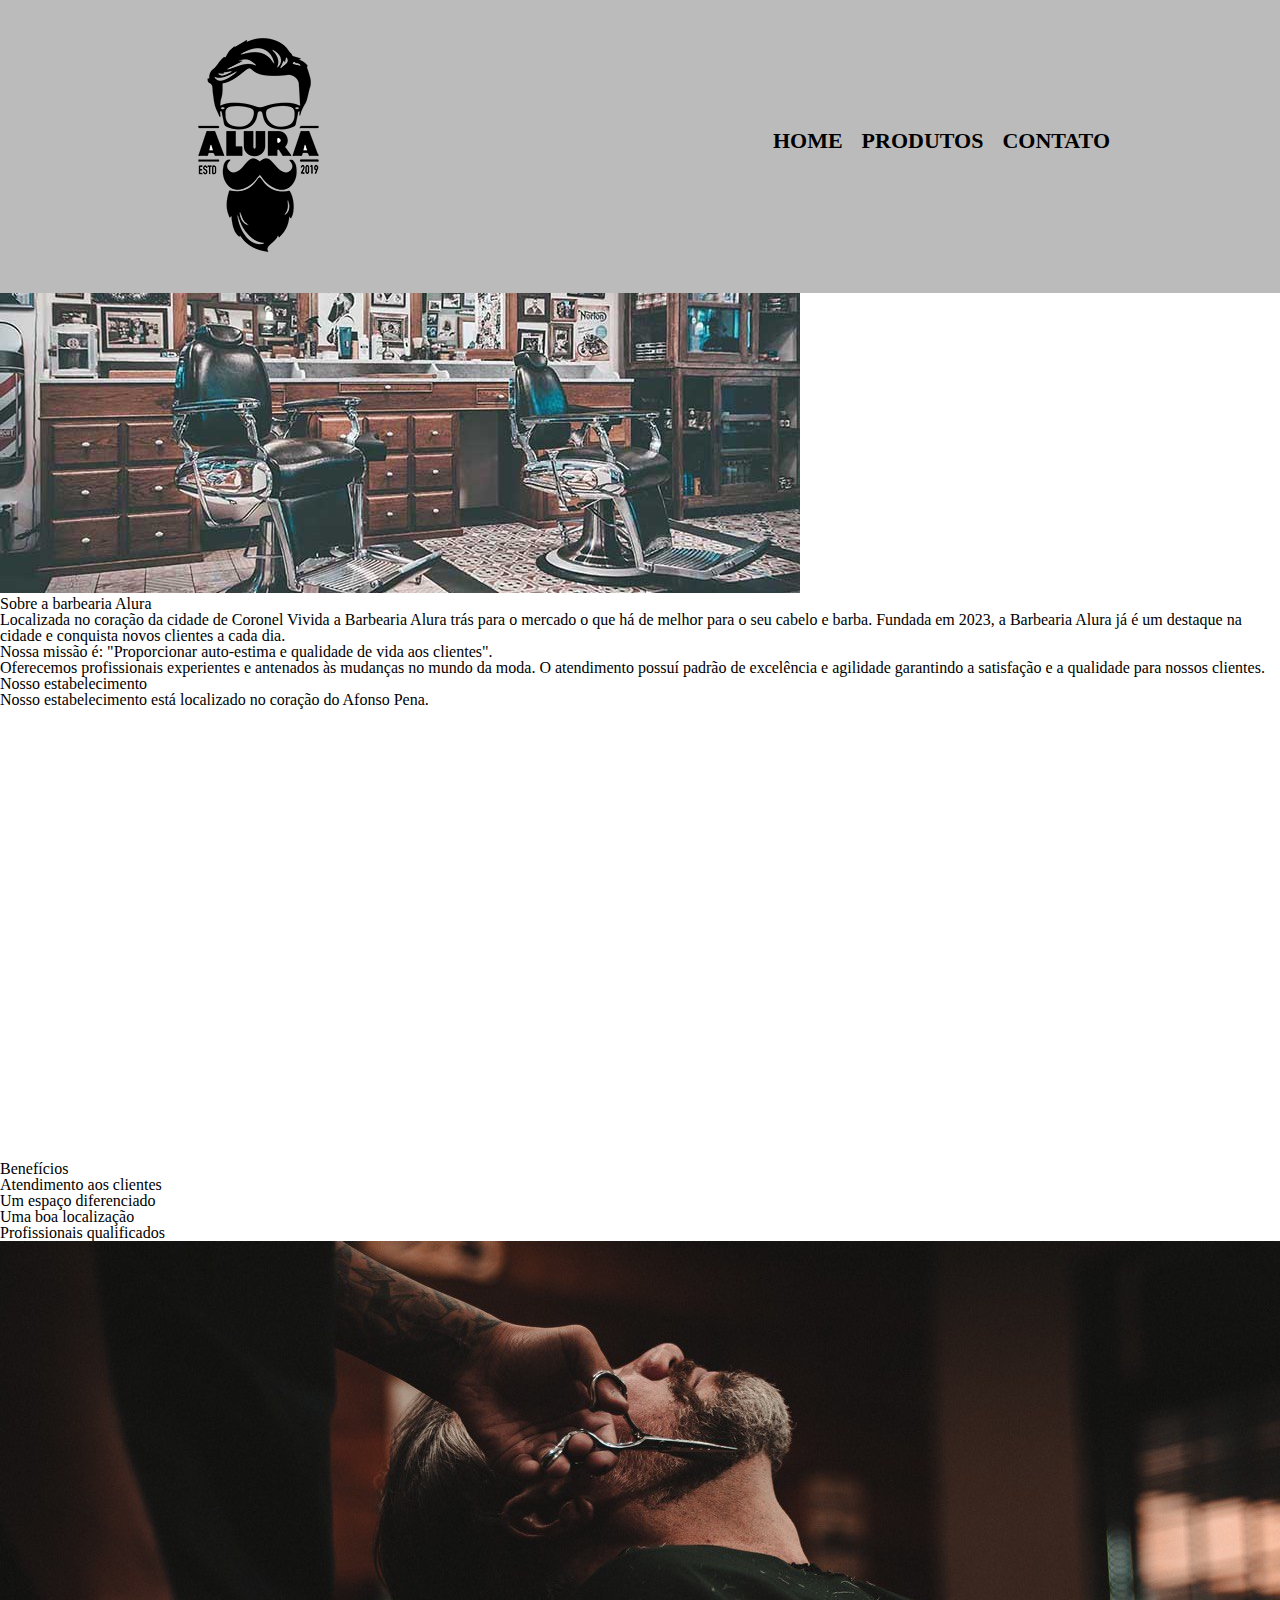
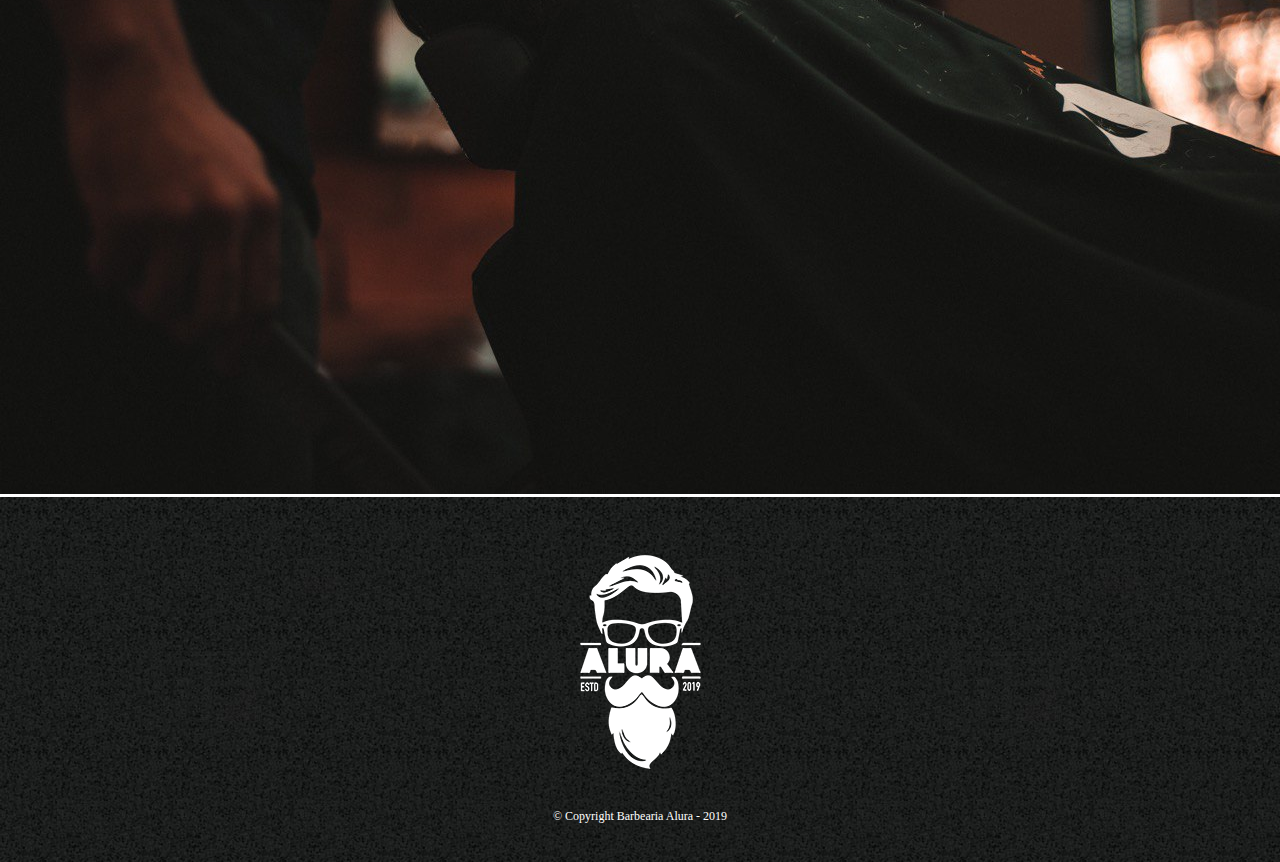
<file: index.html>
<!DOCTYPE html>
<html>

<head>
  <meta charset="utf-8">
  <meta name="viewport" content="width=device-width">
  <title>Barbearia Alura</title>
  <link href="reset.css" rel="stylesheet"/>
  <link href="style-princ.css" rel="stylesheet" />
</head>

<body>
  <header>
    <div class="caixa">
      <h1><img src="logo.png"></h1>

      <nav>
        <ul>
          <li><a href="index.html">Home</a></li>
          <li><a href="produtos.html">Produtos</a></li>
          <li><a href="contato.html">Contato</a></li>
        </ul>
      </nav>
    </div>
  </header>

  <img class="banner" src="banner.jpg">
  
  <div class="principal">
  
  <h1 class="textocent">Sobre a barbearia Alura</h1>
  
  <p>Localizada no coração da cidade de <em>Coronel Vivida</em> a <b>Barbearia Alura</b> trás para o mercado o que há de melhor para o seu cabelo e barba. Fundada em 2023, a Barbearia Alura já é um destaque na cidade e conquista novos clientes a cada dia.</p>
  <p id="missao"><em>Nossa missão é: <b>"Proporcionar auto-estima e qualidade de vida aos clientes"</b>.</em></p>
  <p>Oferecemos profissionais experientes e antenados às mudanças no mundo da moda. O atendimento possuí padrão de excelência e agilidade garantindo a satisfação e a qualidade para nossos clientes.</p> </div>

  <section class="mapa">
    <h3 class="titulo-princ"> Nosso estabelecimento </h3>
    <p>Nosso estabelecimento está localizado no coração do Afonso Pena.</p>
<iframe src="https://www.google.com/maps/embed?pb=!1m18!1m12!1m3!1d3601.1049115282526!2d-49.17483812364241!3d-25.501547435728128!2m3!1f0!2f0!3f0!3m2!1i1024!2i768!4f13.1!3m3!1m2!1s0x94dcf0fa63f5dcdf%3A0xabffc9b368410955!2sLindaura%20R%20Lucas%2C%20C%20E%20Prof-Ef%20M!5e0!3m2!1spt-BR!2sbr!4v1718018121380!5m2!1spt-BR!2sbr" width="600" height="450" style="border:0;" allowfullscreen="" loading="lazy" referrerpolicy="no-referrer-when-downgrade"></iframe>

    <iframe width="560" height="315" src="https://www.youtube.com/embed/24T8TpGEKBo?si=a3BoI_tamBgTeC9O" title="YouTube video player" frameborder="0" allow="accelerometer; autoplay; clipboard-write; encrypted-media; gyroscope; picture-in-picture; web-share" referrerpolicy="strict-origin-when-cross-origin" allowfullscreen></iframe>
    
  </section>

  <div class="benefits">
  <h3 class="textocent">Benefícios</h3>
  
  <ul>
    <li class="item">Atendimento aos clientes</li>
    <li class="item">Um espaço diferenciado</li>
    <li class="item">Uma boa localização </li>
    <li class="item">Profissionais qualificados</li>
  </ul>

  <img class="img-beneficios" src="beneficios.jpg">
  </div>

  <footer>
    <img src="logo-branco.png">
    <p class="copyright"> &#169; Copyright Barbearia Alura - 2019</p>
  </footer>
</body>

</html>
</file>
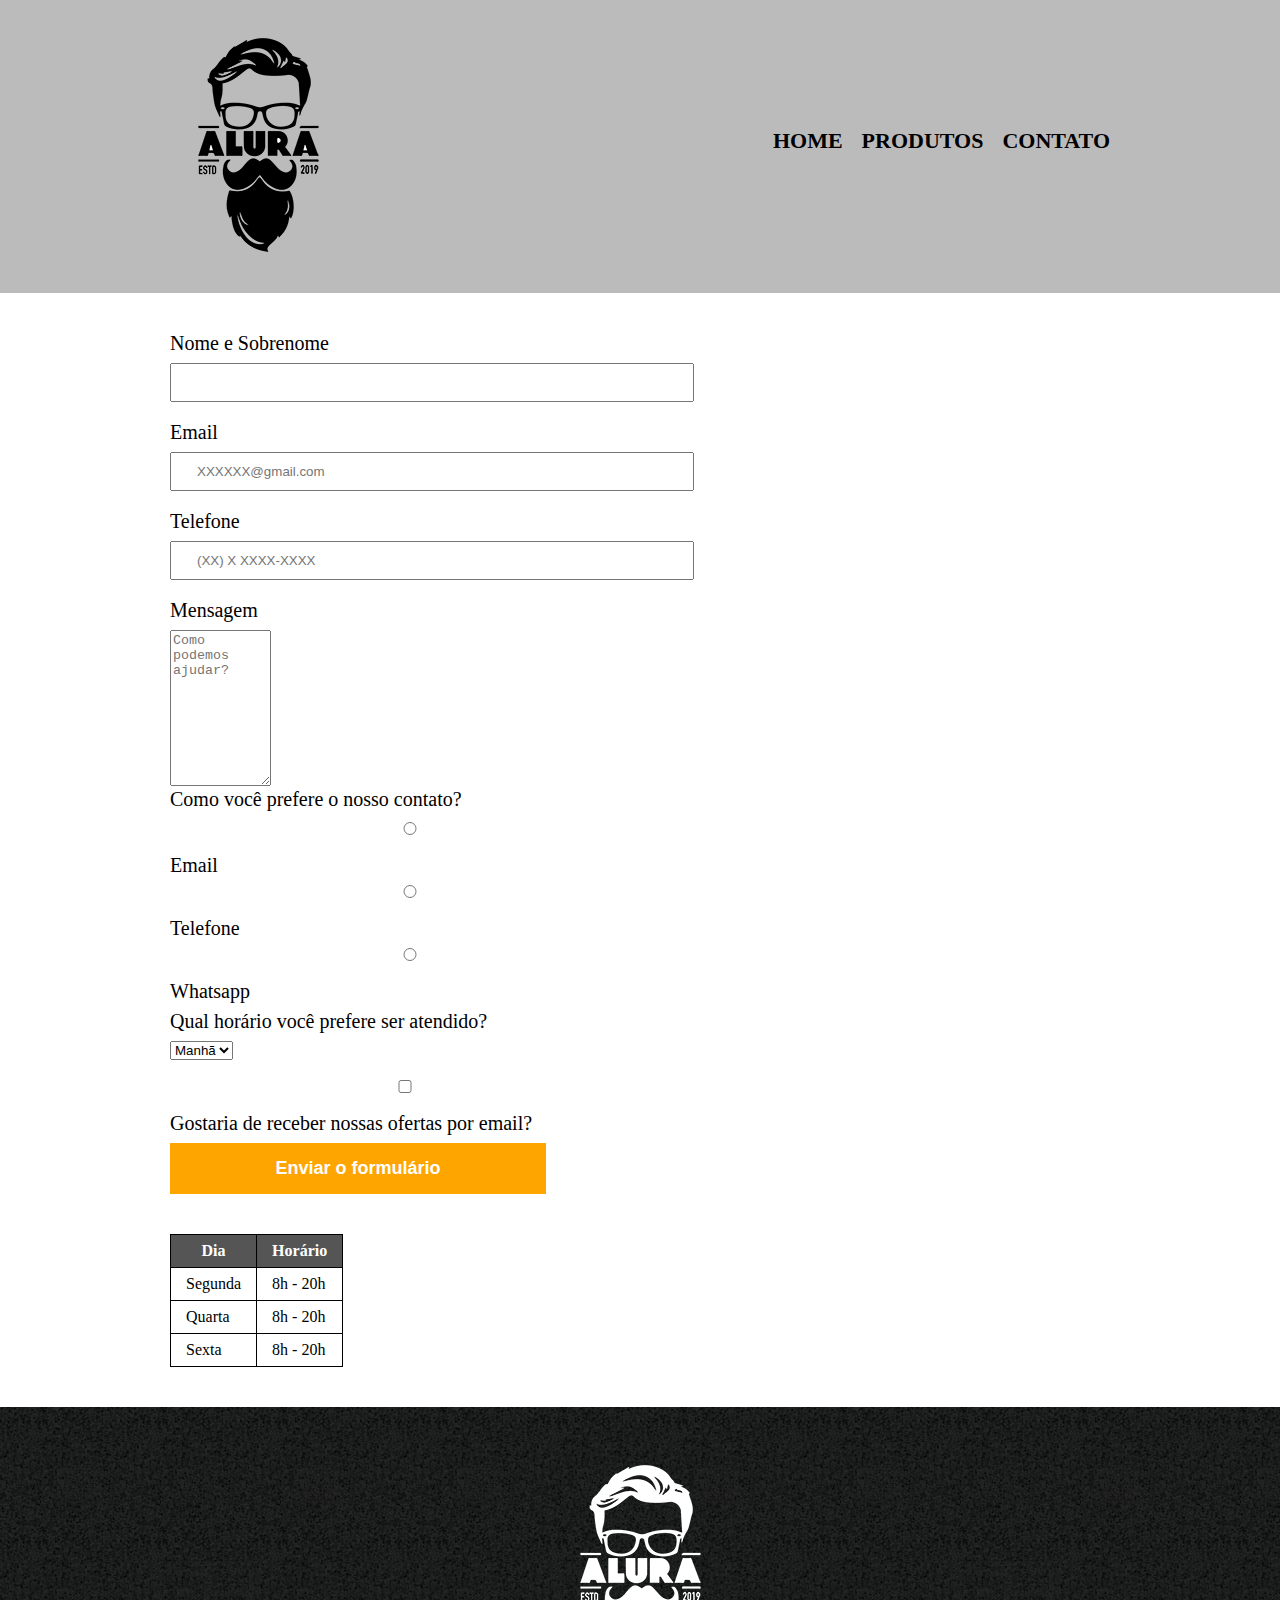
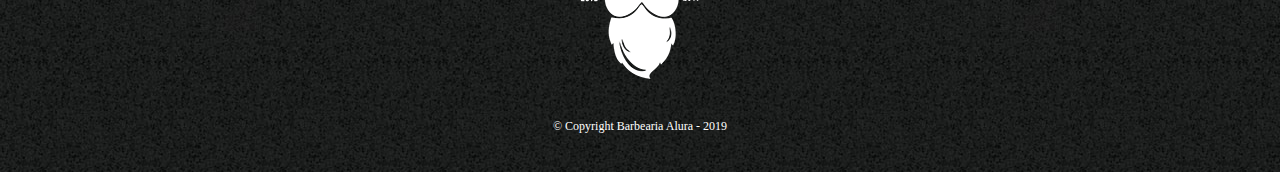
<file: contato.html>
<!DOCTYPE html>
<html>

<head>
  <meta charset="utf-8">
  <meta name="viewport" content="width=device-width">
  <title>Contato - Barbearia Alura</title>
  <link href="reset.css" rel="stylesheet"/>
  <link href="style-princ.css" rel="stylesheet" />
</head>
<body>
  <header>
    <div class="caixa">
      <h1><img src="logo.png"></h1>

      <nav>
        <ul>
          <li><a href="index.html">Home</a></li>
          <li><a href="produtos.html">Produtos</a></li>
          <li><a href="contato.html">Contato</a></li>
        </ul>
      </nav>
    </div>
  </header>
  
  <main>
    <form>
      <label for="nomeSobr">Nome e Sobrenome</label>
      <input type="text" id="nomeSobr" required> 
      
      <label for="email">Email</label>
      <input class="input-padrao" type="email" id="email" required placeholder="XXXXXX@gmail.com"> 
    
      <label for="telefone">Telefone</label>
      <input class="input-padrao" type="tel" id="telefone" required placeholder="(XX) X XXXX-XXXX"> 

    <label for="message">Mensagem </label>
    <textarea class="input-padrao" id="mensagem" cols="10" rows="10" id="mensagem" required placeholder="Como podemos ajudar?"></textarea>

<fieldset>
    <legend> Como você prefere o nosso contato?</legend>

    <label for="radio-email"> <input type="radio"name="contato" value="email" id="radi-mail"> Email</label>
    
    <label for="radio-telefone"> <input type="radio" name="contato" value="telefone" id="radi-tel"> Telefone</label>

    <label for="radio-whatsapp"> <input type="radio" name="contato" value="whatsapp" id="radi-zap"> Whatsapp</label>
</fieldset>
<fieldset>
    <legend> Qual horário você prefere ser atendido?</legend>
 <select>
   <option> Manhã </option>
   <option> Tarde </option>
   <option> Noite </option>
 </select>
</fieldset>

    <label><input class="checkbox" type="checkbox"> Gostaria de receber nossas ofertas por email?</label>
    
    <input type="submit" value="Enviar o formulário" class="enviar">
  </form>

    <table>
      <thead>
        <tr>
        <th>Dia</th>
        <th>Horário</th>
        </tr>
      </thead>
      <tbody>
      <tr>
        <td>Segunda</td>
        <td>8h - 20h</td>
      </tr>
      <tr>
        <td>Quarta</td>
        <td>8h - 20h</td>
      </tr>
      <tr>
        <td>Sexta</td>
        <td>8h - 20h</td>
      </tr>
      </tbody>
    </table>
  </main>
  
<footer>
    <img src="logo-branco.png">
    <p class="copyright"> &#169; Copyright Barbearia Alura - 2019</p>
</footer>
</body>
</file>
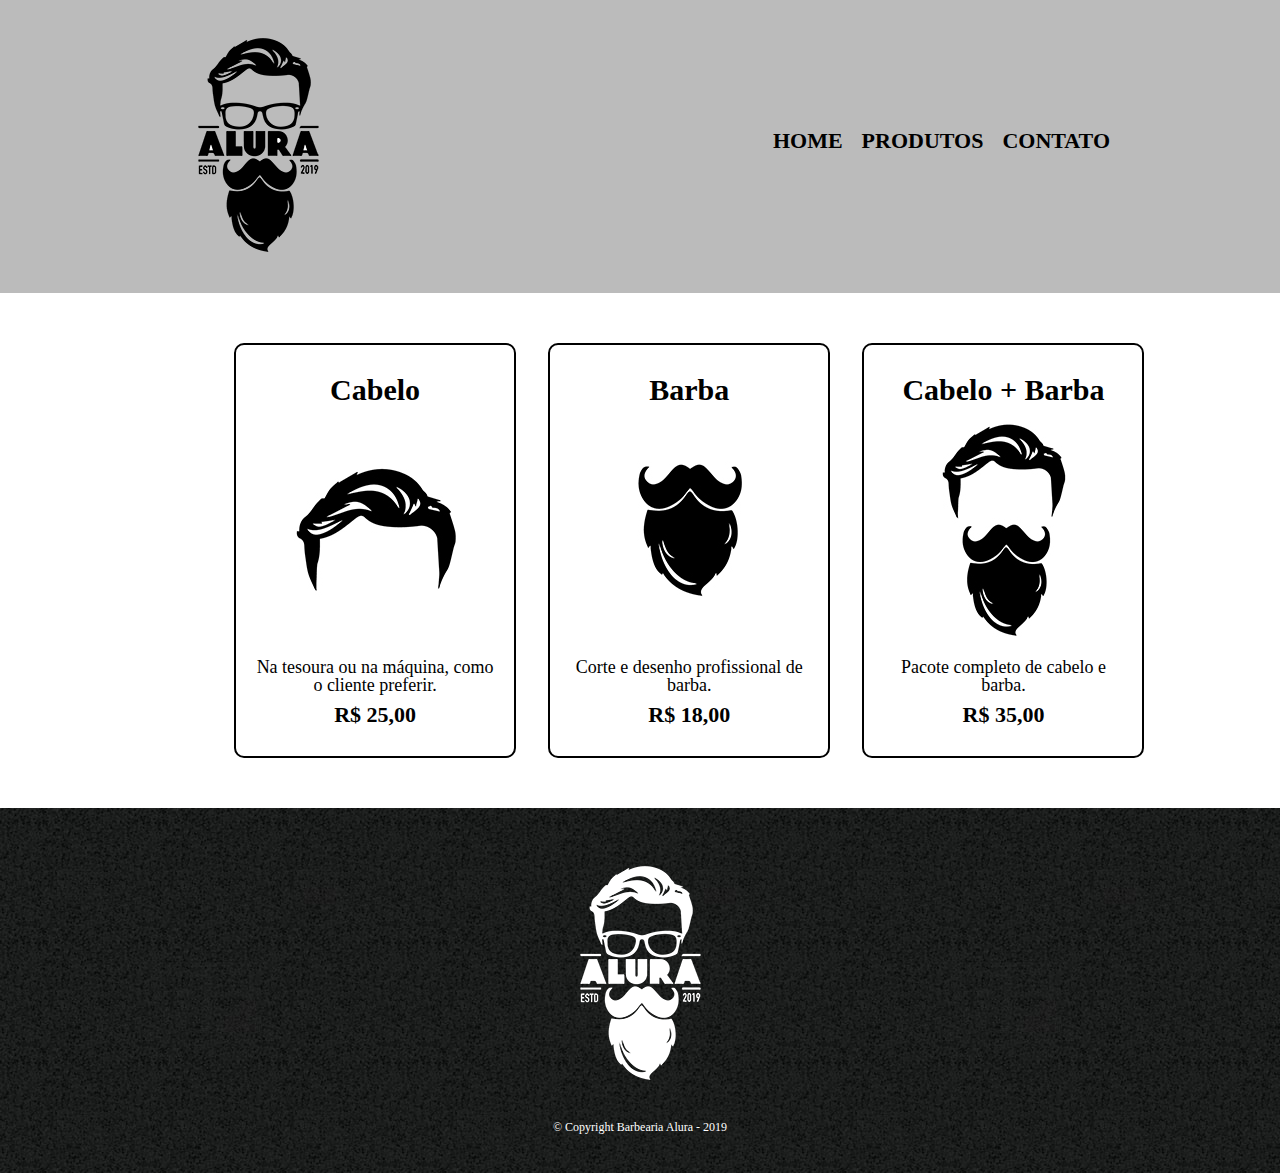
<file: produtos.html>
<!DOCTYPE html>
<html>

<head>
  <meta charset="utf-8">
  <meta name="viewport" content="width=device-width">
  <title>Produtos - Barbearia Alura</title>
  <link href="reset.css" rel="stylesheet"/>
  <link href="style-princ.css" rel="stylesheet" />
</head>

<body>

  <header>
    <div class="caixa">
      <h1><img src="logo.png"></h1>

      <nav>
        <ul>
          <li><a href="index.html">Home</a></li>
          <li><a href="produtos.html">Produtos</a></li>
          <li><a href="contato.html">Contato</a></li>
        </ul>
      </nav>
    </div>
  </header>

 <main> 
   <ul  class="produtos">
     <li>
       <h2>Cabelo</h2>
       <img src="cabelo.jpg">
       <p class="produtodescricao">Na tesoura ou na máquina, como o cliente preferir.</p>
       <p class="preco">R$ 25,00</p>
     </li>
     <li>
       <h2>Barba</h2>
       <img src="barba.jpg">
       <p class="produtodescricao">Corte e desenho profissional de barba.</p>
       <p class="preco">R$ 18,00</p>
     </li>
     <li>
       <h2>Cabelo + Barba</h2>
       <img src="cabelo+barba.jpg">
       <p class="produtodescricao">Pacote completo de cabelo e barba.</p>
       <p class="preco">R$ 35,00</p>
     </li>
   </ul>
 </main>

  <footer>
    <img src="logo-branco.png">
    <p class="copyright"> &#169; Copyright Barbearia Alura - 2019</p>
  </footer>
  
</body>

</html>
</file>
<file: style-princ.css>
header {
  background: #BBBBBB;
  padding: 20px 0;
}

.caixa{
  width: 940px;
  position: relative;
  margin: 0 auto;
}

nav{
  position: absolute;
  top: 110px;
  right: 0;
}

nav li{
  display: inline;
  margin: 0 0 0 15px;
}
nav a{
  text-transform: uppercase;
  color: #000000;
  font-weight: bold;
  text-decoration: none;
  font-size: 22px;
}

nav a:hover{
  color: yellow;
  text-decoration: underline;
}

.produtos{
  width: 940px;
  margin: 0 auto;
  padding: 50px;
}

.produtos li{
  display: inline-block;
  text-align: center;
  width: 30%;
  vertical-align: top;
  margin: 0 1.5%;
  padding: 30px 15px;
  box-sizing: border-box;
  border: 2px solid black;
  border-radius: 10px;
}

.produtos li:hover{
  border-color: yellow;
}

.produtos li:active{
  border-color: lime;
}

.produtos h2{
  font-size: 30px;
  font-weight: bold;
}

.produtos li: hover h2{
  font-size: 34px;
}

.produtodescricao {
  font-size: 18px;
}

.preco{
  font-size: 22px;
  font-weight: bold;
  margin: 10px 0 0 0;
}

footer{
  text-align:center;
  background: url("bg.jpg");
  padding: 40px 0;
}

.copyright {
  font-size: 12px;
  color: #FFFFFF;
  margin-top: 20px;
}

main{
  width: 940px;
  margin: 0 auto;
}

form{
  margin: 40px 0;
}

form label, form legend{
  display: block;
  font-size: 20px;
  margin-bottom: 10px;
}

form input{
  display: block;
  margin-bottom: 20px;
  padding: 10px 25px;
  width: 50%;
}

.checkbox{
  margin: 20px 0;
}

.enviar{
  width: 40%;
  padding: 15px 0;
  background: orange;
  color: white;
  font-weight: bold;
  font-size: 18px;
  border: none;
  border-radious: 5px;
  transition: 1s all;
  cursor: pointer;
}

.enviar:hover{
  background: darkorange;
  transform: scale(1.2);
}

table{
  margin: 20px 0 40px 0;
}

thead{
  background: #555555;
  color: white;
  font-weight: bold;
}

td, th{
  border: 1px solid #000000;
  padding: 8px 15px;
}
</file>
